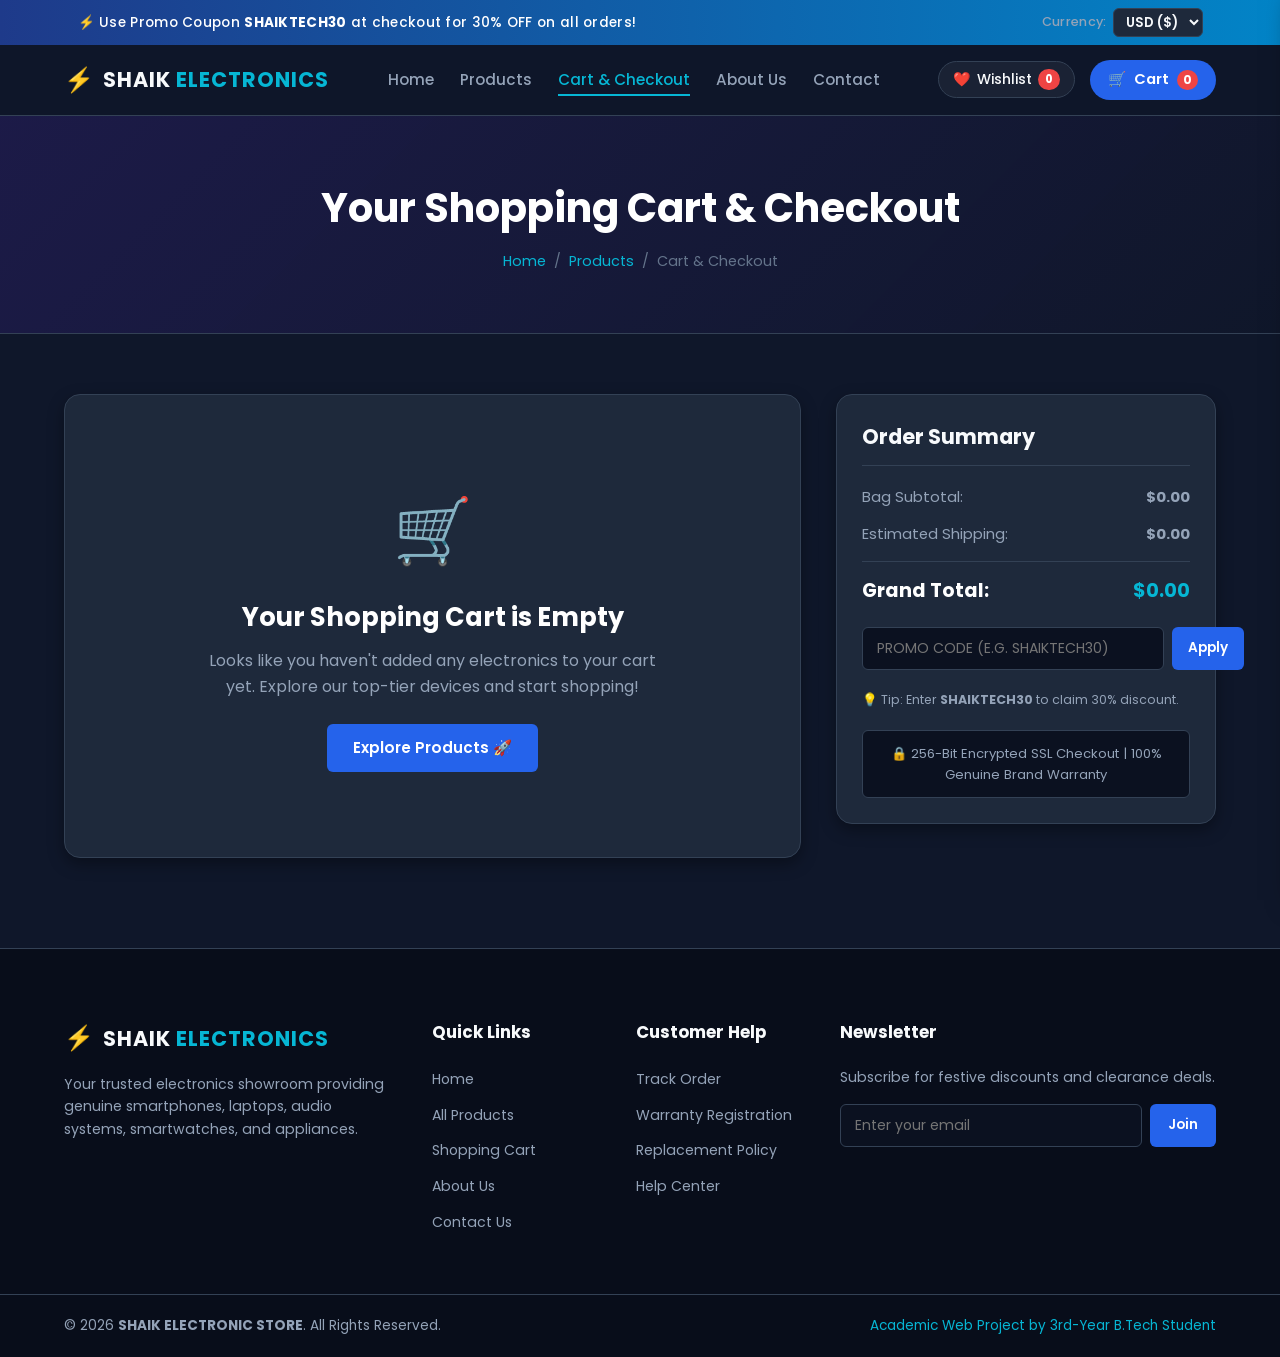
<file: cart.html>
<!DOCTYPE html>
<html lang="en">
<head>
    <meta charset="UTF-8">
    <meta name="viewport" content="width=device-width, initial-scale=1.0">
    <title>Shopping Cart & Checkout | SHAIK ELECTRONIC STORE</title>
    <link rel="stylesheet" href="style.css">
    <link rel="preconnect" href="https://fonts.googleapis.com">
    <link rel="preconnect" href="https://fonts.gstatic.com" crossorigin>
    <link href="https://fonts.googleapis.com/css2?family=Poppins:wght@300;400;500;600;700&display=swap" rel="stylesheet">
</head>
<body>

    <!-- Top Notification Bar with Currency Switcher -->
    <div class="top-bar">
        <div class="container top-bar-content">
            <p>⚡ Use Promo Coupon <strong>SHAIKTECH30</strong> at checkout for 30% OFF on all orders!</p>
            <div class="currency-selector">
                <label for="currencySelect">Currency:</label>
                <select id="currencySelect" class="currency-select" aria-label="Select Currency">
                    <option value="USD">USD ($)</option>
                    <option value="INR">INR (₹)</option>
                    <option value="EUR">EUR (€)</option>
                </select>
            </div>
        </div>
    </div>

    <!-- Navigation Header -->
    <header class="navbar">
        <div class="nav-container">
            <a href="index.html" class="brand-logo">
                <span class="logo-icon">⚡</span>
                <span class="logo-text">SHAIK <span class="highlight">ELECTRONICS</span></span>
            </a>

            <nav class="nav-links" id="navLinks">
                <a href="index.html">Home</a>
                <a href="products.html">Products</a>
                <a href="cart.html" class="active">Cart & Checkout</a>
                <a href="about.html">About Us</a>
                <a href="contact.html">Contact</a>
            </nav>

            <div class="nav-actions">
                <button class="wishlist-btn" id="openWishlistBtn" aria-label="View Wishlist" title="View Wishlist">
                    ❤️ <span class="wishlist-label">Wishlist</span>
                    <span class="wishlist-badge" id="wishlistCount">0</span>
                </button>
                <a href="cart.html" class="cart-btn" aria-label="View Shopping Cart">
                    🛒 <span class="cart-label">Cart</span>
                    <span class="cart-badge" id="cartCount">0</span>
                </a>
                <button class="menu-toggle" id="menuToggle" aria-label="Toggle Menu">☰</button>
            </div>
        </div>
    </header>

    <main>
        <!-- Page Header / Breadcrumbs -->
        <section class="page-header">
            <div class="container">
                <h1>Your Shopping Cart & Checkout</h1>
                <div class="breadcrumbs">
                    <a href="index.html">Home</a>
                    <span>/</span>
                    <a href="products.html">Products</a>
                    <span>/</span>
                    <span>Cart & Checkout</span>
                </div>
            </div>
        </section>

        <!-- Cart Section -->
        <section class="cart-page-section">
            <div class="container">
                <div class="cart-layout">
                    
                    <!-- Left: Cart Items Table -->
                    <div class="cart-table-card" id="cartTableContainer">
                        <!-- Rendered dynamically by script.js -->
                    </div>

                    <!-- Right: Order Summary & Coupon Card -->
                    <div class="order-summary-card">
                        <h3>Order Summary</h3>
                        
                        <div class="summary-row">
                            <span>Bag Subtotal:</span>
                            <strong id="summarySubtotal">$0.00</strong>
                        </div>
                        
                        <div class="summary-row">
                            <span>Estimated Shipping:</span>
                            <strong id="summaryShipping">FREE</strong>
                        </div>

                        <div class="summary-row" id="summaryDiscountRow" style="display: none; color: var(--success);">
                            <span>Discount Applied:</span>
                            <strong id="summaryDiscountVal">-$0.00</strong>
                        </div>

                        <div class="summary-row total-row">
                            <span>Grand Total:</span>
                            <strong id="orderGrandTotal">$0.00</strong>
                        </div>

                        <!-- Promo Code Box -->
                        <div class="coupon-box">
                            <input type="text" id="couponCodeInput" placeholder="Promo code (e.g. SHAIKTECH30)">
                            <button type="button" class="btn btn-primary btn-sm" id="applyCouponBtn">Apply</button>
                        </div>
                        <p style="font-size: 0.78rem; color: var(--text-muted); margin-bottom: 20px;">
                            💡 Tip: Enter <strong>SHAIKTECH30</strong> to claim 30% discount.
                        </p>

                        <!-- Safe Checkout Badge -->
                        <div style="background-color: var(--bg-input); padding: 12px; border-radius: var(--radius-sm); border: 1px solid var(--border-color); text-align: center; font-size: 0.82rem; color: var(--text-muted);">
                            🔒 256-Bit Encrypted SSL Checkout | 100% Genuine Brand Warranty
                        </div>
                    </div>

                </div>

                <!-- Checkout & Shipping Details Card -->
                <div class="checkout-card" id="checkoutCard">
                    <h3>Billing & Delivery Details</h3>
                    <form id="checkoutForm">
                        <div class="form-row">
                            <div class="form-group">
                                <label for="custName">Full Name *</label>
                                <input type="text" id="custName" placeholder="e.g. Rahul Sharma" required>
                            </div>
                            <div class="form-group">
                                <label for="custEmail">Email Address *</label>
                                <input type="email" id="custEmail" placeholder="e.g. rahul@example.com" required>
                            </div>
                        </div>

                        <div class="form-row">
                            <div class="form-group">
                                <label for="custPhone">Phone Number *</label>
                                <input type="tel" id="custPhone" placeholder="e.g. +91 98765 43210" required>
                            </div>
                            <div class="form-group">
                                <label for="paymentMethod">Payment Method *</label>
                                <select id="paymentMethod" required>
                                    <option value="Credit / Debit Card">Credit / Debit Card</option>
                                    <option value="UPI / Google Pay / PhonePe">UPI / Google Pay / PhonePe</option>
                                    <option value="Net Banking">Net Banking</option>
                                    <option value="Cash on Delivery (COD)">Cash on Delivery (COD)</option>
                                </select>
                            </div>
                        </div>

                        <div class="form-row">
                            <div class="form-group">
                                <label for="custCity">City / State *</label>
                                <input type="text" id="custCity" placeholder="e.g. Hyderabad, Telangana" required>
                            </div>
                            <div class="form-group">
                                <label for="custPin">Pincode / Postal Code *</label>
                                <input type="text" id="custPin" placeholder="e.g. 500001" required>
                            </div>
                        </div>

                        <div class="form-group">
                            <label for="custAddress">Complete Delivery Street Address *</label>
                            <textarea id="custAddress" rows="3" placeholder="House/Flat No, Street, Landmark" required></textarea>
                        </div>

                        <button type="submit" class="btn btn-primary btn-block" style="padding: 14px; font-size: 1.05rem;">
                            Place Order & Generate Invoice 🧾
                        </button>
                    </form>
                </div>

            </div>
        </section>
    </main>

    <!-- Footer -->
    <footer class="site-footer">
        <div class="container footer-grid">
            <div class="footer-col">
                <a href="index.html" class="brand-logo footer-logo">
                    <span class="logo-icon">⚡</span>
                    <span class="logo-text">SHAIK <span class="highlight">ELECTRONICS</span></span>
                </a>
                <p class="footer-desc">Your trusted electronics showroom providing genuine smartphones, laptops, audio systems, smartwatches, and appliances.</p>
            </div>

            <div class="footer-col">
                <h4>Quick Links</h4>
                <ul class="footer-links">
                    <li><a href="index.html">Home</a></li>
                    <li><a href="products.html">All Products</a></li>
                    <li><a href="cart.html">Shopping Cart</a></li>
                    <li><a href="about.html">About Us</a></li>
                    <li><a href="contact.html">Contact Us</a></li>
                </ul>
            </div>

            <div class="footer-col">
                <h4>Customer Help</h4>
                <ul class="footer-links">
                    <li><a href="contact.html">Track Order</a></li>
                    <li><a href="contact.html">Warranty Registration</a></li>
                    <li><a href="contact.html">Replacement Policy</a></li>
                    <li><a href="contact.html">Help Center</a></li>
                </ul>
            </div>

            <div class="footer-col">
                <h4>Newsletter</h4>
                <p>Subscribe for festive discounts and clearance deals.</p>
                <form class="newsletter-form" id="newsletterForm">
                    <input type="email" placeholder="Enter your email" required>
                    <button type="submit">Join</button>
                </form>
            </div>
        </div>

        <div class="footer-bottom">
            <div class="container bottom-content">
                <p>&copy; 2026 <strong>SHAIK ELECTRONIC STORE</strong>. All Rights Reserved.</p>
                <p class="credits">Academic Web Project by 3rd-Year B.Tech Student</p>
            </div>
        </div>
    </footer>

    <!-- Digital Printable Invoice Modal -->
    <div class="invoice-modal" id="invoiceModal">
        <div class="invoice-container" id="invoicePrintArea">
            <div class="invoice-header">
                <div class="invoice-brand">
                    <span class="logo-icon">⚡</span>
                    <h2>SHAIK ELECTRONICS</h2>
                    <p>Official Retailer & Gadget Showroom</p>
                </div>
                <div class="invoice-meta">
                    <span class="invoice-badge">PAID & VERIFIED</span>
                    <p><strong>Order ID:</strong> <span id="invOrderId">#SE-2026-0000</span></p>
                    <p><strong>Date:</strong> <span id="invDate">---</span></p>
                </div>
            </div>

            <hr class="invoice-divider">

            <div class="invoice-details-grid">
                <div class="inv-col">
                    <h4>Billed & Shipped To:</h4>
                    <p id="invCustomerName"><strong>---</strong></p>
                    <p id="invCustomerEmail">---</p>
                    <p id="invCustomerAddress">---</p>
                </div>
                <div class="inv-col">
                    <h4>Payment & Delivery:</h4>
                    <p><strong>Payment Method:</strong> <span id="invPaymentMethod">---</span></p>
                    <p><strong>Estimated Delivery:</strong> 2 - 4 Business Days</p>
                    <p><strong>Warranty:</strong> 2-Year Official Brand Care Included</p>
                </div>
            </div>

            <div class="invoice-table-wrapper">
                <table class="invoice-table">
                    <thead>
                        <tr>
                            <th>Item Description</th>
                            <th>Category</th>
                            <th>Qty</th>
                            <th>Unit Price</th>
                            <th>Subtotal</th>
                        </tr>
                    </thead>
                    <tbody id="invItemsBody">
                        <!-- Filled dynamically by script.js -->
                    </tbody>
                </table>
            </div>

            <div class="invoice-summary">
                <div class="inv-summary-box">
                    <div class="inv-sum-row"><span>Items Subtotal:</span><strong id="invSubtotal">$0.00</strong></div>
                    <div class="inv-sum-row"><span>Shipping & Handling:</span><strong id="invShipping">FREE</strong></div>
                    <div class="inv-sum-row" id="invDiscountRow"><span>Promo Discount:</span><strong id="invDiscount">-$0.00</strong></div>
                    <div class="inv-sum-row total"><span>Grand Total:</span><strong id="invGrandTotal">$0.00</strong></div>
                </div>
            </div>

            <div class="invoice-footer">
                <p>Thank you for choosing Shaik Electronic Store! Keep this invoice for claiming manufacturer warranty.</p>
                <p style="font-size: 0.8rem; color: #94a3b8; margin-top: 5px;">Support: contact@shaikelectronics.com | Toll-Free: +1 (800) 555-SHAIK</p>
            </div>

            <div class="invoice-actions no-print">
                <button class="btn btn-primary" onclick="window.print()">🖨️ Print Invoice / Save as PDF</button>
                <button class="btn btn-secondary" id="closeInvoiceBtn">Close & Continue Shopping</button>
            </div>
        </div>
    </div>

    <!-- Wishlist Drawer & Backdrop -->
    <div class="wishlist-drawer" id="wishlistDrawer">
        <div class="wishlist-drawer-content">
            <div class="wishlist-header">
                <h3>❤️ Saved Gadgets (<span id="wishlistDrawerCount">0</span>)</h3>
                <button class="close-modal-btn" id="closeWishlistBtn">&times;</button>
            </div>
            <div class="wishlist-body" id="wishlistItemsContainer">
                <!-- Injected dynamically by script.js -->
            </div>
        </div>
    </div>
    <div class="modal-backdrop" id="wishlistBackdrop"></div>

    <script src="script.js"></script>
</body>
</html>
</file>
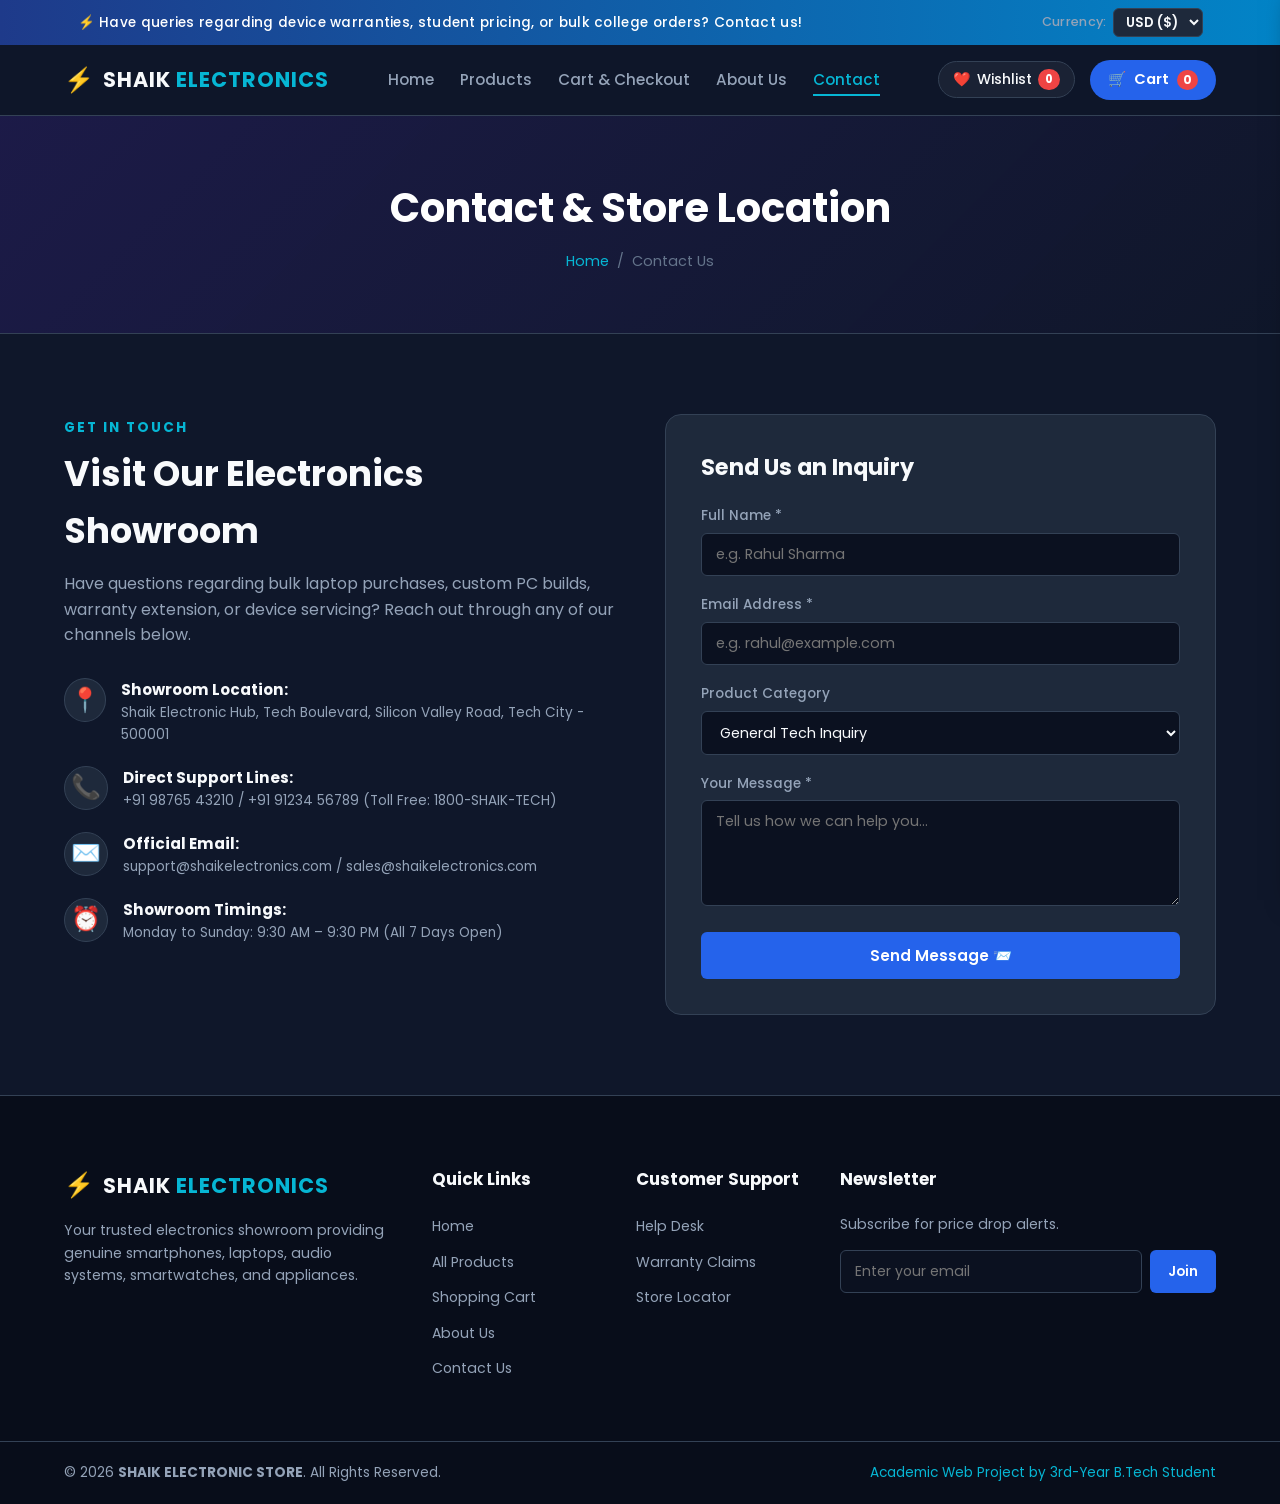
<file: contact.html>
<!DOCTYPE html>
<html lang="en">
<head>
    <meta charset="UTF-8">
    <meta name="viewport" content="width=device-width, initial-scale=1.0">
    <title>Contact & Showroom Location | SHAIK ELECTRONIC STORE</title>
    <link rel="stylesheet" href="style.css">
    <link rel="preconnect" href="https://fonts.googleapis.com">
    <link rel="preconnect" href="https://fonts.gstatic.com" crossorigin>
    <link href="https://fonts.googleapis.com/css2?family=Poppins:wght@300;400;500;600;700&display=swap" rel="stylesheet">
</head>
<body>

    <!-- Top Notification Bar with Currency Switcher -->
    <div class="top-bar">
        <div class="container top-bar-content">
            <p>⚡ Have queries regarding device warranties, student pricing, or bulk college orders? Contact us!</p>
            <div class="currency-selector">
                <label for="currencySelect">Currency:</label>
                <select id="currencySelect" class="currency-select" aria-label="Select Currency">
                    <option value="USD">USD ($)</option>
                    <option value="INR">INR (₹)</option>
                    <option value="EUR">EUR (€)</option>
                </select>
            </div>
        </div>
    </div>

    <!-- Navigation Header -->
    <header class="navbar">
        <div class="nav-container">
            <a href="index.html" class="brand-logo">
                <span class="logo-icon">⚡</span>
                <span class="logo-text">SHAIK <span class="highlight">ELECTRONICS</span></span>
            </a>

            <nav class="nav-links" id="navLinks">
                <a href="index.html">Home</a>
                <a href="products.html">Products</a>
                <a href="cart.html">Cart & Checkout</a>
                <a href="about.html">About Us</a>
                <a href="contact.html" class="active">Contact</a>
            </nav>

            <div class="nav-actions">
                <button class="wishlist-btn" id="openWishlistBtn" aria-label="View Wishlist" title="View Wishlist">
                    ❤️ <span class="wishlist-label">Wishlist</span>
                    <span class="wishlist-badge" id="wishlistCount">0</span>
                </button>
                <a href="cart.html" class="cart-btn" aria-label="View Shopping Cart">
                    🛒 <span class="cart-label">Cart</span>
                    <span class="cart-badge" id="cartCount">0</span>
                </a>
                <button class="menu-toggle" id="menuToggle" aria-label="Toggle Menu">☰</button>
            </div>
        </div>
    </header>

    <main>
        <!-- Page Header / Breadcrumbs -->
        <section class="page-header">
            <div class="container">
                <h1>Contact & Store Location</h1>
                <div class="breadcrumbs">
                    <a href="index.html">Home</a>
                    <span>/</span>
                    <span>Contact Us</span>
                </div>
            </div>
        </section>

        <!-- Contact Section -->
        <section class="contact-section">
            <div class="container contact-wrapper">
                <div class="contact-info">
                    <span class="section-subtitle">Get in Touch</span>
                    <h2 class="section-title">Visit Our Electronics Showroom</h2>
                    <p>Have questions regarding bulk laptop purchases, custom PC builds, warranty extension, or device servicing? Reach out through any of our channels below.</p>

                    <div class="contact-details">
                        <div class="contact-item">
                            <span class="icon">📍</span>
                            <div>
                                <strong>Showroom Location:</strong>
                                <p>Shaik Electronic Hub, Tech Boulevard, Silicon Valley Road, Tech City - 500001</p>
                            </div>
                        </div>
                        <div class="contact-item">
                            <span class="icon">📞</span>
                            <div>
                                <strong>Direct Support Lines:</strong>
                                <p>+91 98765 43210 / +91 91234 56789 (Toll Free: 1800-SHAIK-TECH)</p>
                            </div>
                        </div>
                        <div class="contact-item">
                            <span class="icon">✉️</span>
                            <div>
                                <strong>Official Email:</strong>
                                <p>support@shaikelectronics.com / sales@shaikelectronics.com</p>
                            </div>
                        </div>
                        <div class="contact-item">
                            <span class="icon">⏰</span>
                            <div>
                                <strong>Showroom Timings:</strong>
                                <p>Monday to Sunday: 9:30 AM – 9:30 PM (All 7 Days Open)</p>
                            </div>
                        </div>
                    </div>
                </div>

                <!-- Contact Form Card -->
                <div class="contact-form-card">
                    <h3>Send Us an Inquiry</h3>
                    <form id="contactForm">
                        <div class="form-group">
                            <label for="userName">Full Name *</label>
                            <input type="text" id="userName" placeholder="e.g. Rahul Sharma" required>
                        </div>
                        <div class="form-group">
                            <label for="userEmail">Email Address *</label>
                            <input type="email" id="userEmail" placeholder="e.g. rahul@example.com" required>
                        </div>
                        <div class="form-group">
                            <label for="userCategory">Product Category</label>
                            <select id="userCategory">
                                <option value="General Inquiry">General Tech Inquiry</option>
                                <option value="Smartphones">Smartphones</option>
                                <option value="Laptops">Laptops & Workstations</option>
                                <option value="Audio">Audio & Headphones</option>
                                <option value="Wearables">Smartwatches</option>
                                <option value="Home Appliances">Home Appliances & 4K TVs</option>
                            </select>
                        </div>
                        <div class="form-group">
                            <label for="userMessage">Your Message *</label>
                            <textarea id="userMessage" rows="4" placeholder="Tell us how we can help you..." required></textarea>
                        </div>
                        <button type="submit" class="btn btn-primary btn-block">Send Message 📨</button>
                    </form>
                </div>
            </div>
        </section>
    </main>

    <!-- Footer -->
    <footer class="site-footer">
        <div class="container footer-grid">
            <div class="footer-col">
                <a href="index.html" class="brand-logo footer-logo">
                    <span class="logo-icon">⚡</span>
                    <span class="logo-text">SHAIK <span class="highlight">ELECTRONICS</span></span>
                </a>
                <p class="footer-desc">Your trusted electronics showroom providing genuine smartphones, laptops, audio systems, smartwatches, and appliances.</p>
            </div>

            <div class="footer-col">
                <h4>Quick Links</h4>
                <ul class="footer-links">
                    <li><a href="index.html">Home</a></li>
                    <li><a href="products.html">All Products</a></li>
                    <li><a href="cart.html">Shopping Cart</a></li>
                    <li><a href="about.html">About Us</a></li>
                    <li><a href="contact.html">Contact Us</a></li>
                </ul>
            </div>

            <div class="footer-col">
                <h4>Customer Support</h4>
                <ul class="footer-links">
                    <li><a href="contact.html">Help Desk</a></li>
                    <li><a href="contact.html">Warranty Claims</a></li>
                    <li><a href="contact.html">Store Locator</a></li>
                </ul>
            </div>

            <div class="footer-col">
                <h4>Newsletter</h4>
                <p>Subscribe for price drop alerts.</p>
                <form class="newsletter-form" id="newsletterForm">
                    <input type="email" placeholder="Enter your email" required>
                    <button type="submit">Join</button>
                </form>
            </div>
        </div>

        <div class="footer-bottom">
            <div class="container bottom-content">
                <p>&copy; 2026 <strong>SHAIK ELECTRONIC STORE</strong>. All Rights Reserved.</p>
                <p class="credits">Academic Web Project by 3rd-Year B.Tech Student</p>
            </div>
        </div>
    </footer>

    <!-- Wishlist Drawer & Backdrop -->
    <div class="wishlist-drawer" id="wishlistDrawer">
        <div class="wishlist-drawer-content">
            <div class="wishlist-header">
                <h3>❤️ Saved Gadgets (<span id="wishlistDrawerCount">0</span>)</h3>
                <button class="close-modal-btn" id="closeWishlistBtn">&times;</button>
            </div>
            <div class="wishlist-body" id="wishlistItemsContainer">
                <!-- Injected dynamically by script.js -->
            </div>
        </div>
    </div>
    <div class="modal-backdrop" id="wishlistBackdrop"></div>

    <script src="script.js"></script>
</body>
</html>
</file>
<file: style.css>
/* ==========================================================================
   SHAIK ELECTRONIC STORE - MULTI-PAGE STYLESHEET (style.css)
   Project: 3rd-Year B.Tech Web Development Project
   Author: Shaik
   Tech Stack: Pure CSS3 (Flexbox, CSS Grid, Custom Variables, Transitions)
   ========================================================================== */

/* --------------------------------------------------------------------------
   1. CSS ROOT VARIABLES
   -------------------------------------------------------------------------- */
:root {
    /* Brand Color Scheme */
    --primary: #2563eb;         /* Royal Electric Blue */
    --primary-dark: #1d4ed8;    /* Darker Blue for hover */
    --primary-light: #60a5fa;   /* Light Blue Accent */
    --accent: #06b6d4;          /* Cyan / Tech Accent */
    --accent-glow: rgba(6, 182, 212, 0.3);
    
    /* Background & Dark Neutral Colors */
    --bg-dark: #0f172a;         /* Deep Navy Slate */
    --bg-card: #1e293b;         /* Slate Card Container */
    --bg-card-hover: #243248;   /* Slightly lighter on card hover */
    --bg-input: #0b1120;        /* Form input fields */
    --border-color: #334155;    /* Subtle Slate Border */
    
    /* Text Colors */
    --text-main: #f8fafc;       /* Crisp White */
    --text-muted: #94a3b8;      /* Soft Slate Grey */
    --text-dim: #64748b;        /* Dim Grey for placeholders */
    
    /* Status & Badge Colors */
    --sale-badge: #ef4444;      /* Red badge for discounts */
    --hot-badge: #f59e0b;       /* Amber badge for hot deals */
    --success: #10b981;         /* Green badge / success alert */
    --star-gold: #facc15;       /* Yellow-gold for review stars */
    
    /* Typography & Sizing */
    --font-family: 'Poppins', -apple-system, BlinkMacSystemFont, 'Segoe UI', Roboto, sans-serif;
    --radius-sm: 6px;
    --radius-md: 10px;
    --radius-lg: 16px;
    --radius-full: 9999px;
    
    /* Box Shadows & Transitions */
    --shadow-sm: 0 2px 4px rgba(0, 0, 0, 0.2);
    --shadow-md: 0 6px 16px rgba(0, 0, 0, 0.35);
    --shadow-lg: 0 12px 30px rgba(0, 0, 0, 0.5);
    --transition: all 0.3s cubic-bezier(0.4, 0, 0.2, 1);
}

/* --------------------------------------------------------------------------
   2. GLOBAL RESETS & BASE STYLES
   -------------------------------------------------------------------------- */
* {
    margin: 0;
    padding: 0;
    box-sizing: border-box;
}

html {
    scroll-behavior: smooth;
    font-size: 16px;
}

body {
    font-family: var(--font-family);
    background-color: var(--bg-dark);
    color: var(--text-main);
    line-height: 1.6;
    overflow-x: hidden;
    display: flex;
    flex-direction: column;
    min-height: 100vh;
}

main {
    flex: 1 0 auto;
}

a {
    text-decoration: none;
    color: inherit;
    transition: var(--transition);
}

ul {
    list-style: none;
}

img {
    max-width: 100%;
    height: auto;
    display: block;
}

button, input, select, textarea {
    font-family: inherit;
}

.container {
    width: 90%;
    max-width: 1200px;
    margin: 0 auto;
}

/* --------------------------------------------------------------------------
   3. REUSABLE BUTTONS & BADGES
   -------------------------------------------------------------------------- */
.btn {
    display: inline-flex;
    align-items: center;
    justify-content: center;
    gap: 8px;
    padding: 10px 24px;
    font-size: 0.95rem;
    font-weight: 600;
    border-radius: var(--radius-sm);
    cursor: pointer;
    border: 2px solid transparent;
    transition: var(--transition);
    text-align: center;
}

.btn-primary {
    background-color: var(--primary);
    color: #ffffff;
}

.btn-primary:hover {
    background-color: var(--primary-dark);
    box-shadow: 0 0 16px var(--accent-glow);
    transform: translateY(-2px);
}

.btn-outline {
    background-color: transparent;
    border-color: #ffffff;
    color: #ffffff;
}

.btn-outline:hover {
    background-color: #ffffff;
    color: var(--bg-dark);
    transform: translateY(-2px);
}

.btn-secondary {
    background-color: var(--bg-card);
    border-color: var(--border-color);
    color: var(--text-main);
}

.btn-secondary:hover {
    background-color: var(--border-color);
}

.btn-danger {
    background-color: var(--sale-badge);
    color: #ffffff;
}

.btn-danger:hover {
    background-color: #dc2626;
}

.btn-sm {
    padding: 6px 14px;
    font-size: 0.85rem;
}

.btn-block {
    width: 100%;
}

.badge {
    display: inline-block;
    padding: 4px 12px;
    font-size: 0.75rem;
    font-weight: 700;
    text-transform: uppercase;
    letter-spacing: 1px;
    border-radius: var(--radius-full);
    background-color: var(--accent);
    color: var(--bg-dark);
}

/* Section Header Styles */
.section-header {
    margin-bottom: 40px;
}

.text-center {
    text-align: center;
}

.section-subtitle {
    display: inline-block;
    font-size: 0.85rem;
    font-weight: 700;
    text-transform: uppercase;
    letter-spacing: 2px;
    color: var(--accent);
    margin-bottom: 8px;
}

.section-title {
    font-size: 2.2rem;
    font-weight: 700;
    color: var(--text-main);
    margin-bottom: 12px;
}

.section-desc {
    color: var(--text-muted);
    font-size: 1rem;
    max-width: 650px;
    margin: 0 auto;
}

/* --------------------------------------------------------------------------
   4. TOP ANNOUNCEMENT BAR
   -------------------------------------------------------------------------- */
.top-bar {
    background: linear-gradient(90deg, #1e3a8a, #0284c7);
    color: #ffffff;
    text-align: center;
    padding: 8px 15px;
    font-size: 0.82rem;
    font-weight: 500;
    letter-spacing: 0.3px;
}

/* --------------------------------------------------------------------------
   5. NAVIGATION BAR
   -------------------------------------------------------------------------- */
.navbar {
    position: sticky;
    top: 0;
    z-index: 100;
    background-color: rgba(15, 23, 42, 0.95);
    backdrop-filter: blur(10px);
    border-bottom: 1px solid var(--border-color);
}

.nav-container {
    display: flex;
    align-items: center;
    justify-content: space-between;
    padding: 15px 5%;
    max-width: 1280px;
    margin: 0 auto;
    gap: 20px;
}

.brand-logo {
    display: flex;
    align-items: center;
    gap: 8px;
    font-size: 1.3rem;
    font-weight: 700;
    letter-spacing: 1px;
}

.logo-icon {
    font-size: 1.5rem;
}

.highlight {
    color: var(--accent);
}

.nav-links {
    display: flex;
    align-items: center;
    gap: 26px;
}

.nav-links a {
    color: var(--text-muted);
    font-weight: 500;
    font-size: 0.95rem;
    position: relative;
    padding: 4px 0;
}

.nav-links a:hover,
.nav-links a.active {
    color: var(--accent);
}

.nav-links a::after {
    content: '';
    position: absolute;
    bottom: 0;
    left: 0;
    width: 0;
    height: 2px;
    background-color: var(--accent);
    transition: var(--transition);
}

.nav-links a:hover::after,
.nav-links a.active::after {
    width: 100%;
}

.nav-actions {
    display: flex;
    align-items: center;
    gap: 15px;
}

.cart-btn {
    background-color: var(--primary);
    color: #ffffff;
    border: none;
    padding: 8px 18px;
    border-radius: var(--radius-full);
    font-size: 0.92rem;
    font-weight: 600;
    cursor: pointer;
    display: flex;
    align-items: center;
    gap: 8px;
    transition: var(--transition);
}

.cart-btn:hover {
    background-color: var(--primary-dark);
    transform: scale(1.05);
}

.cart-badge {
    background-color: var(--sale-badge);
    color: #ffffff;
    font-size: 0.75rem;
    font-weight: 700;
    min-width: 20px;
    height: 20px;
    padding: 0 6px;
    border-radius: var(--radius-full);
    display: flex;
    align-items: center;
    justify-content: center;
}

.menu-toggle {
    display: none;
    background: transparent;
    border: none;
    color: var(--text-main);
    font-size: 1.6rem;
    cursor: pointer;
}

/* --------------------------------------------------------------------------
   6. PAGE HEADER / BREADCRUMBS
   -------------------------------------------------------------------------- */
.page-header {
    background: linear-gradient(135deg, rgba(30, 27, 75, 0.9), rgba(15, 23, 42, 0.95)), url('https://images.unsplash.com/photo-1518770660439-4636190af475?auto=format&fit=crop&w=1600&q=80') center/cover;
    padding: 60px 0;
    border-bottom: 1px solid var(--border-color);
    text-align: center;
}

.page-header h1 {
    font-size: 2.5rem;
    font-weight: 700;
    color: #ffffff;
    margin-bottom: 10px;
}

.breadcrumbs {
    display: flex;
    align-items: center;
    justify-content: center;
    gap: 8px;
    font-size: 0.9rem;
    color: var(--text-muted);
}

.breadcrumbs a {
    color: var(--accent);
}

.breadcrumbs a:hover {
    text-decoration: underline;
}

.breadcrumbs span {
    color: var(--text-dim);
}

/* --------------------------------------------------------------------------
   7. HERO SLIDER (Home Page)
   -------------------------------------------------------------------------- */
.hero-slider {
    position: relative;
    width: 100%;
    height: 520px;
    overflow: hidden;
}

.slide {
    position: absolute;
    top: 0;
    left: 0;
    width: 100%;
    height: 100%;
    background-size: cover;
    background-position: center;
    display: flex;
    align-items: center;
    opacity: 0;
    visibility: hidden;
    transition: opacity 0.8s ease-in-out, visibility 0.8s ease-in-out;
}

.slide.active {
    opacity: 1;
    visibility: visible;
}

.slide-content {
    max-width: 650px;
    margin-left: 8%;
    padding: 20px;
    animation: fadeInSlide 0.8s ease forwards;
}

@keyframes fadeInSlide {
    from { opacity: 0; transform: translateY(30px); }
    to { opacity: 1; transform: translateY(0); }
}

.slide-content h1 {
    font-size: 2.8rem;
    line-height: 1.2;
    margin: 15px 0;
    font-weight: 700;
    color: #ffffff;
}

.slide-content p {
    font-size: 1.05rem;
    color: var(--text-muted);
    margin-bottom: 25px;
}

.hero-buttons {
    display: flex;
    gap: 15px;
}

.slider-arrow {
    position: absolute;
    top: 50%;
    transform: translateY(-50%);
    background: rgba(15, 23, 42, 0.65);
    color: #ffffff;
    border: 1px solid var(--border-color);
    width: 44px;
    height: 44px;
    border-radius: 50%;
    cursor: pointer;
    font-size: 1.2rem;
    display: flex;
    align-items: center;
    justify-content: center;
    transition: var(--transition);
    z-index: 10;
}

.slider-arrow:hover {
    background: var(--primary);
    border-color: var(--primary);
}

.slider-arrow.prev { left: 20px; }
.slider-arrow.next { right: 20px; }

.slider-dots {
    position: absolute;
    bottom: 20px;
    left: 50%;
    transform: translateX(-50%);
    display: flex;
    gap: 10px;
    z-index: 10;
}

.slider-dots .dot {
    width: 12px;
    height: 12px;
    border-radius: 50%;
    background: rgba(255, 255, 255, 0.4);
    cursor: pointer;
    transition: var(--transition);
}

.slider-dots .dot.active {
    width: 30px;
    border-radius: var(--radius-full);
    background: var(--accent);
}

/* --------------------------------------------------------------------------
   8. TRUST / FEATURES BAR
   -------------------------------------------------------------------------- */
.features-bar {
    background-color: var(--bg-card);
    border-bottom: 1px solid var(--border-color);
    padding: 30px 0;
}

.features-grid {
    display: grid;
    grid-template-columns: repeat(4, 1fr);
    gap: 20px;
}

.feature-item {
    display: flex;
    align-items: center;
    gap: 15px;
    padding: 10px 15px;
}

.feature-icon {
    font-size: 2rem;
}

.feature-text h4 {
    font-size: 0.95rem;
    color: var(--text-main);
    margin-bottom: 2px;
}

.feature-text p {
    font-size: 0.8rem;
    color: var(--text-muted);
}

/* --------------------------------------------------------------------------
   9. PRODUCTS CATALOG & TOOLBAR
   -------------------------------------------------------------------------- */
.products-section {
    padding: 70px 0;
}

.products-toolbar {
    display: flex;
    justify-content: space-between;
    align-items: center;
    flex-wrap: wrap;
    gap: 20px;
    background-color: var(--bg-card);
    border: 1px solid var(--border-color);
    border-radius: var(--radius-md);
    padding: 18px 24px;
    margin-bottom: 35px;
}

.search-filter-box {
    display: flex;
    align-items: center;
    background-color: var(--bg-input);
    border: 1px solid var(--border-color);
    border-radius: var(--radius-full);
    padding: 8px 16px;
    flex: 0 1 360px;
}

.search-filter-box input {
    background: transparent;
    border: none;
    outline: none;
    color: var(--text-main);
    width: 100%;
    font-size: 0.9rem;
}

.search-filter-box input::placeholder {
    color: var(--text-dim);
}

.sort-box {
    display: flex;
    align-items: center;
    gap: 10px;
}

.sort-box label {
    font-size: 0.88rem;
    color: var(--text-muted);
}

.sort-box select {
    background-color: var(--bg-input);
    border: 1px solid var(--border-color);
    color: var(--text-main);
    padding: 8px 14px;
    border-radius: var(--radius-sm);
    font-size: 0.88rem;
    outline: none;
}

.category-filters {
    display: flex;
    justify-content: center;
    flex-wrap: wrap;
    gap: 10px;
    margin-bottom: 35px;
}

.filter-btn {
    background-color: var(--bg-card);
    color: var(--text-muted);
    border: 1px solid var(--border-color);
    padding: 8px 20px;
    border-radius: var(--radius-full);
    font-size: 0.9rem;
    font-weight: 500;
    cursor: pointer;
    transition: var(--transition);
}

.filter-btn:hover,
.filter-btn.active {
    background-color: var(--primary);
    border-color: var(--primary);
    color: #ffffff;
    transform: translateY(-2px);
}

.products-grid {
    display: grid;
    grid-template-columns: repeat(auto-fill, minmax(260px, 1fr));
    gap: 25px;
}

.product-card {
    background-color: var(--bg-card);
    border: 1px solid var(--border-color);
    border-radius: var(--radius-md);
    overflow: hidden;
    position: relative;
    transition: var(--transition);
    display: flex;
    flex-direction: column;
}

.product-card:hover {
    transform: translateY(-6px);
    border-color: var(--primary-light);
    box-shadow: var(--shadow-lg);
}

.card-badge {
    position: absolute;
    top: 12px;
    left: 12px;
    font-size: 0.72rem;
    font-weight: 700;
    padding: 3px 10px;
    border-radius: var(--radius-sm);
    z-index: 2;
    background-color: var(--accent);
    color: var(--bg-dark);
}

.card-badge.sale { background-color: var(--sale-badge); color: #ffffff; }
.card-badge.popular { background-color: var(--hot-badge); color: var(--bg-dark); }

.product-img-wrapper {
    position: relative;
    width: 100%;
    height: 220px;
    background-color: #0b1120;
    overflow: hidden;
}

.product-img {
    width: 100%;
    height: 100%;
    object-fit: cover;
    transition: transform 0.5s ease;
}

.product-card:hover .product-img {
    transform: scale(1.08);
}

.quick-view-btn {
    position: absolute;
    bottom: -40px;
    left: 50%;
    transform: translateX(-50%);
    background-color: rgba(15, 23, 42, 0.85);
    color: #ffffff;
    border: 1px solid var(--border-color);
    padding: 6px 16px;
    font-size: 0.8rem;
    border-radius: var(--radius-full);
    cursor: pointer;
    transition: var(--transition);
    white-space: nowrap;
}

.product-card:hover .quick-view-btn {
    bottom: 15px;
}

.quick-view-btn:hover {
    background-color: var(--primary);
    border-color: var(--primary);
}

.product-info {
    padding: 20px;
    display: flex;
    flex-direction: column;
    flex-grow: 1;
}

.product-cat {
    font-size: 0.75rem;
    text-transform: uppercase;
    color: var(--accent);
    font-weight: 600;
    margin-bottom: 5px;
}

.product-title {
    font-size: 1.05rem;
    font-weight: 600;
    color: var(--text-main);
    margin-bottom: 8px;
    line-height: 1.4;
}

.product-rating {
    color: var(--star-gold);
    font-size: 0.85rem;
    margin-bottom: 12px;
}

.product-rating span {
    color: var(--text-muted);
    font-size: 0.8rem;
    margin-left: 4px;
}

.product-price-row {
    display: flex;
    align-items: baseline;
    gap: 10px;
    margin-bottom: 15px;
    margin-top: auto;
}

.current-price {
    font-size: 1.25rem;
    font-weight: 700;
    color: #ffffff;
}

.old-price {
    font-size: 0.9rem;
    color: var(--text-dim);
    text-decoration: line-through;
}

.btn-add-cart {
    width: 100%;
    background-color: rgba(37, 99, 235, 0.15);
    border: 1px solid var(--primary);
    color: var(--primary-light);
    padding: 10px 16px;
    border-radius: var(--radius-sm);
    font-weight: 600;
    font-size: 0.9rem;
    cursor: pointer;
    transition: var(--transition);
}

.btn-add-cart:hover {
    background-color: var(--primary);
    color: #ffffff;
}

/* --------------------------------------------------------------------------
   10. DEDICATED SHOPPING CART & CHECKOUT
   -------------------------------------------------------------------------- */
.cart-page-section {
    padding: 60px 0 90px;
}

.cart-layout {
    display: grid;
    grid-template-columns: 1fr 380px;
    gap: 35px;
    align-items: flex-start;
}

.cart-table-card {
    background-color: var(--bg-card);
    border: 1px solid var(--border-color);
    border-radius: var(--radius-lg);
    padding: 25px;
    box-shadow: var(--shadow-md);
}

.cart-table-card h2 {
    font-size: 1.4rem;
    margin-bottom: 20px;
    color: var(--text-main);
}

.cart-table {
    width: 100%;
    border-collapse: collapse;
    margin-bottom: 25px;
}

.cart-table th {
    text-align: left;
    padding: 12px 14px;
    color: var(--text-muted);
    font-size: 0.85rem;
    text-transform: uppercase;
    border-bottom: 1px solid var(--border-color);
}

.cart-table td {
    padding: 18px 14px;
    border-bottom: 1px solid var(--border-color);
    vertical-align: middle;
}

.cart-product-cell {
    display: flex;
    align-items: center;
    gap: 15px;
}

.cart-item-img {
    width: 70px;
    height: 70px;
    object-fit: cover;
    border-radius: var(--radius-sm);
    background-color: #0b1120;
}

.cart-product-cell h4 {
    font-size: 0.95rem;
    color: var(--text-main);
    margin-bottom: 4px;
}

.cart-product-cell .cat-badge {
    font-size: 0.72rem;
    color: var(--accent);
}

.qty-control {
    display: inline-flex;
    align-items: center;
    background-color: var(--bg-input);
    border: 1px solid var(--border-color);
    border-radius: var(--radius-sm);
}

.qty-btn {
    background: transparent;
    border: none;
    color: var(--text-main);
    width: 28px;
    height: 28px;
    font-weight: bold;
    cursor: pointer;
    font-size: 1rem;
    transition: var(--transition);
}

.qty-btn:hover {
    background-color: var(--primary);
    color: #ffffff;
}

.qty-val {
    padding: 0 10px;
    font-weight: 600;
    font-size: 0.9rem;
}

.cart-table .subtotal-cell {
    color: var(--accent);
    font-weight: 700;
    font-size: 1rem;
}

.btn-remove-item {
    background: transparent;
    border: none;
    color: var(--sale-badge);
    font-size: 1.1rem;
    cursor: pointer;
    padding: 6px;
    border-radius: 4px;
    transition: var(--transition);
}

.btn-remove-item:hover {
    background-color: rgba(239, 68, 68, 0.15);
}

.cart-table-footer {
    display: flex;
    justify-content: space-between;
    align-items: center;
    flex-wrap: wrap;
    gap: 15px;
}

.order-summary-card {
    background-color: var(--bg-card);
    border: 1px solid var(--border-color);
    border-radius: var(--radius-lg);
    padding: 25px;
    box-shadow: var(--shadow-md);
}

.order-summary-card h3 {
    font-size: 1.3rem;
    margin-bottom: 20px;
    color: var(--text-main);
    border-bottom: 1px solid var(--border-color);
    padding-bottom: 12px;
}

.summary-row {
    display: flex;
    justify-content: space-between;
    margin-bottom: 14px;
    font-size: 0.92rem;
    color: var(--text-muted);
}

.summary-row.total-row {
    font-size: 1.2rem;
    font-weight: 700;
    color: #ffffff;
    border-top: 1px solid var(--border-color);
    padding-top: 14px;
    margin-top: 10px;
}

.summary-row.total-row strong {
    color: var(--accent);
}

.coupon-box {
    display: flex;
    gap: 8px;
    margin: 20px 0;
}

.coupon-box input {
    background-color: var(--bg-input);
    border: 1px solid var(--border-color);
    color: var(--text-main);
    padding: 10px 14px;
    border-radius: var(--radius-sm);
    font-size: 0.88rem;
    flex-grow: 1;
    outline: none;
    text-transform: uppercase;
}

.checkout-card {
    background-color: var(--bg-card);
    border: 1px solid var(--border-color);
    border-radius: var(--radius-lg);
    padding: 30px;
    margin-top: 35px;
}

.checkout-card h3 {
    font-size: 1.3rem;
    margin-bottom: 20px;
    color: var(--text-main);
}

.form-row {
    display: grid;
    grid-template-columns: 1fr 1fr;
    gap: 20px;
}

.form-group {
    margin-bottom: 18px;
}

.form-group label {
    display: block;
    font-size: 0.85rem;
    font-weight: 500;
    color: var(--text-muted);
    margin-bottom: 6px;
}

.form-group input,
.form-group select,
.form-group textarea {
    width: 100%;
    background-color: var(--bg-input);
    border: 1px solid var(--border-color);
    color: var(--text-main);
    padding: 10px 14px;
    border-radius: var(--radius-sm);
    font-size: 0.9rem;
    outline: none;
    transition: var(--transition);
}

.form-group input:focus,
.form-group select:focus,
.form-group textarea:focus {
    border-color: var(--primary);
    box-shadow: 0 0 0 3px rgba(37, 99, 235, 0.25);
}

.empty-cart-state {
    text-align: center;
    padding: 60px 20px;
}

.empty-cart-icon {
    font-size: 4rem;
    margin-bottom: 15px;
    display: inline-block;
}

.empty-cart-state h3 {
    font-size: 1.6rem;
    color: #ffffff;
    margin-bottom: 10px;
}

.empty-cart-state p {
    color: var(--text-muted);
    max-width: 450px;
    margin: 0 auto 25px;
}

/* --------------------------------------------------------------------------
   11. PROMOTIONAL DEALS BANNER
   -------------------------------------------------------------------------- */
.deal-banner {
    background: linear-gradient(135deg, #1e1b4b 0%, #0f172a 100%);
    border-top: 1px solid var(--border-color);
    border-bottom: 1px solid var(--border-color);
    padding: 80px 0;
}

.deal-content {
    display: grid;
    grid-template-columns: 1fr 1fr;
    align-items: center;
    gap: 50px;
}

.deal-badge {
    margin-bottom: 15px;
}

.deal-text h2 {
    font-size: 2.2rem;
    font-weight: 700;
    margin-bottom: 15px;
    line-height: 1.3;
}

.deal-text p {
    color: var(--text-muted);
    font-size: 1.05rem;
    margin-bottom: 30px;
}

.deal-timer {
    display: flex;
    gap: 15px;
    margin-bottom: 35px;
}

.timer-box {
    background-color: var(--bg-card);
    border: 1px solid var(--border-color);
    border-radius: var(--radius-md);
    padding: 12px 18px;
    text-align: center;
    min-width: 75px;
}

.timer-box span {
    display: block;
    font-size: 1.8rem;
    font-weight: 700;
    color: var(--accent);
}

.timer-box label {
    font-size: 0.75rem;
    color: var(--text-muted);
    text-transform: uppercase;
}

.deal-img img {
    border-radius: var(--radius-lg);
    box-shadow: var(--shadow-lg);
    border: 1px solid var(--border-color);
    width: 100%;
}

/* --------------------------------------------------------------------------
   12. ABOUT SECTION & FOUNDER PROFILE CARD (about.html)
   -------------------------------------------------------------------------- */
.about-section {
    padding: 80px 0;
}

.about-grid {
    display: grid;
    grid-template-columns: 1fr 1fr;
    align-items: center;
    gap: 50px;
}

.about-img-box img {
    border-radius: var(--radius-lg);
    box-shadow: var(--shadow-lg);
    border: 1px solid var(--border-color);
    width: 100%;
}

.about-text-box .lead {
    font-size: 1.15rem;
    font-weight: 500;
    color: var(--text-main);
    margin-bottom: 15px;
}

.about-text-box p {
    color: var(--text-muted);
    margin-bottom: 20px;
}

.about-stats {
    display: grid;
    grid-template-columns: repeat(3, 1fr);
    gap: 15px;
    margin-top: 30px;
}

.stat-card {
    background-color: var(--bg-card);
    border: 1px solid var(--border-color);
    border-radius: var(--radius-md);
    padding: 20px;
    text-align: center;
}

.stat-card h3 {
    font-size: 1.8rem;
    color: var(--accent);
    font-weight: 700;
    margin-bottom: 5px;
}

.stat-card p {
    font-size: 0.8rem;
    color: var(--text-muted);
    margin-bottom: 0;
}

/* --- DEDICATED FOUNDER PROFILE SECTION (NEAT & CLEAN) --- */
.founder-section {
    padding: 80px 0;
    background-color: #0b1120;
    border-top: 1px solid var(--border-color);
    border-bottom: 1px solid var(--border-color);
}

.founder-card {
    background: linear-gradient(145deg, #1e293b 0%, #0f172a 100%);
    border: 2px solid #334155;
    border-radius: 20px;
    padding: 40px;
    display: grid;
    grid-template-columns: 320px 1fr;
    gap: 40px;
    align-items: center;
    box-shadow: 0 20px 40px rgba(0, 0, 0, 0.4);
    position: relative;
    overflow: hidden;
}

.founder-card::before {
    content: '';
    position: absolute;
    top: -50%;
    right: -20%;
    width: 300px;
    height: 300px;
    background: radial-gradient(circle, var(--accent-glow) 0%, transparent 70%);
    z-index: 1;
    pointer-events: none;
}

.founder-img-wrapper {
    position: relative;
    border-radius: 16px;
    padding: 8px;
    background: linear-gradient(135deg, var(--primary) 0%, var(--accent) 100%);
    box-shadow: 0 10px 25px rgba(6, 182, 212, 0.25);
    z-index: 2;
}

.founder-img {
    width: 100%;
    height: 380px;
    object-fit: cover;
    object-position: top center;
    border-radius: 12px;
    display: block;
    background-color: #ffffff;
}

.founder-info {
    z-index: 2;
}

.founder-tag {
    display: inline-block;
    background-color: rgba(6, 182, 212, 0.15);
    color: var(--accent);
    padding: 4px 14px;
    border-radius: var(--radius-full);
    font-size: 0.82rem;
    font-weight: 700;
    letter-spacing: 1px;
    text-transform: uppercase;
    margin-bottom: 12px;
    border: 1px solid rgba(6, 182, 212, 0.3);
}

.founder-name {
    font-size: 2.2rem;
    font-weight: 700;
    color: #ffffff;
    margin-bottom: 4px;
}

.founder-role {
    font-size: 1.05rem;
    color: var(--primary-light);
    font-weight: 600;
    margin-bottom: 18px;
}

.founder-quote {
    background-color: rgba(15, 23, 42, 0.6);
    border-left: 4px solid var(--accent);
    padding: 16px 20px;
    border-radius: 0 8px 8px 0;
    color: var(--text-main);
    font-style: italic;
    font-size: 0.98rem;
    margin-bottom: 22px;
    line-height: 1.6;
}

.founder-bio {
    color: var(--text-muted);
    font-size: 0.95rem;
    margin-bottom: 25px;
    line-height: 1.7;
}

.founder-badges {
    display: flex;
    flex-wrap: wrap;
    gap: 12px;
    margin-bottom: 25px;
}

.founder-badge-item {
    background-color: var(--bg-card);
    border: 1px solid var(--border-color);
    padding: 8px 16px;
    border-radius: var(--radius-full);
    font-size: 0.85rem;
    font-weight: 500;
    color: var(--text-main);
    display: flex;
    align-items: center;
    gap: 8px;
}

.founder-socials {
    display: flex;
    gap: 12px;
}

.founder-social-btn {
    background-color: var(--bg-card);
    border: 1px solid var(--border-color);
    color: var(--text-main);
    padding: 8px 18px;
    border-radius: var(--radius-sm);
    font-size: 0.85rem;
    font-weight: 600;
    transition: var(--transition);
    display: inline-flex;
    align-items: center;
    gap: 6px;
}

.founder-social-btn:hover {
    background-color: var(--primary);
    border-color: var(--primary);
    transform: translateY(-2px);
}

/* Values Grid */
.values-section {
    background-color: var(--bg-dark);
    padding: 80px 0;
}

.values-grid {
    display: grid;
    grid-template-columns: repeat(3, 1fr);
    gap: 25px;
}

.value-card {
    background-color: var(--bg-card);
    border: 1px solid var(--border-color);
    border-radius: var(--radius-md);
    padding: 30px;
    text-align: center;
}

.value-card .icon {
    font-size: 2.5rem;
    margin-bottom: 15px;
}

.value-card h3 {
    font-size: 1.2rem;
    color: #ffffff;
    margin-bottom: 10px;
}

.value-card p {
    color: var(--text-muted);
    font-size: 0.9rem;
}

/* --------------------------------------------------------------------------
   13. CUSTOMER TESTIMONIALS
   -------------------------------------------------------------------------- */
.testimonials-section {
    background-color: #0b1120;
    padding: 80px 0;
    border-top: 1px solid var(--border-color);
    border-bottom: 1px solid var(--border-color);
}

.reviews-grid {
    display: grid;
    grid-template-columns: repeat(3, 1fr);
    gap: 25px;
}

.review-card {
    background-color: var(--bg-card);
    border: 1px solid var(--border-color);
    border-radius: var(--radius-md);
    padding: 30px;
    display: flex;
    flex-direction: column;
    justify-content: space-between;
}

.review-stars {
    color: var(--star-gold);
    font-size: 1.1rem;
    margin-bottom: 15px;
}

.review-card p {
    color: var(--text-muted);
    font-size: 0.95rem;
    font-style: italic;
    margin-bottom: 20px;
}

.reviewer-info h4 {
    font-size: 1rem;
    color: var(--text-main);
}

.reviewer-info span {
    font-size: 0.8rem;
    color: var(--accent);
}

/* --------------------------------------------------------------------------
   14. CONTACT SECTION
   -------------------------------------------------------------------------- */
.contact-section {
    padding: 80px 0;
}

.contact-wrapper {
    display: grid;
    grid-template-columns: 1fr 1fr;
    gap: 50px;
}

.contact-info p {
    color: var(--text-muted);
    margin-bottom: 30px;
}

.contact-details {
    display: flex;
    flex-direction: column;
    gap: 20px;
}

.contact-item {
    display: flex;
    align-items: flex-start;
    gap: 15px;
}

.contact-item .icon {
    font-size: 1.5rem;
    background-color: var(--bg-card);
    border: 1px solid var(--border-color);
    width: 44px;
    height: 44px;
    border-radius: 50%;
    display: flex;
    align-items: center;
    justify-content: center;
}

.contact-item strong {
    display: block;
    color: var(--text-main);
    font-size: 0.95rem;
}

.contact-item p {
    color: var(--text-muted);
    font-size: 0.85rem;
    margin-bottom: 0;
}

.contact-form-card {
    background-color: var(--bg-card);
    border: 1px solid var(--border-color);
    border-radius: var(--radius-lg);
    padding: 35px;
}

.contact-form-card h3 {
    font-size: 1.4rem;
    margin-bottom: 20px;
    color: var(--text-main);
}

/* --------------------------------------------------------------------------
   15. FOOTER
   -------------------------------------------------------------------------- */
.site-footer {
    background-color: #080d1a;
    border-top: 1px solid var(--border-color);
    padding-top: 70px;
}

.footer-grid {
    display: grid;
    grid-template-columns: 2fr 1fr 1fr 1.5fr;
    gap: 40px;
    margin-bottom: 50px;
}

.footer-desc {
    color: var(--text-muted);
    font-size: 0.88rem;
    margin: 15px 0 20px;
}

.social-links {
    display: flex;
    gap: 12px;
}

.social-links a {
    display: inline-flex;
    align-items: center;
    justify-content: center;
    width: 36px;
    height: 36px;
    background-color: var(--bg-card);
    border: 1px solid var(--border-color);
    border-radius: 50%;
    font-size: 1rem;
    transition: var(--transition);
}

.social-links a:hover {
    background-color: var(--primary);
    border-color: var(--primary);
    transform: translateY(-3px);
}

.footer-col h4 {
    font-size: 1.05rem;
    color: var(--text-main);
    margin-bottom: 20px;
    position: relative;
}

.footer-links li {
    margin-bottom: 10px;
}

.footer-links a {
    color: var(--text-muted);
    font-size: 0.88rem;
}

.footer-links a:hover {
    color: var(--accent);
    padding-left: 5px;
}

.footer-col p {
    color: var(--text-muted);
    font-size: 0.88rem;
    margin-bottom: 15px;
}

.newsletter-form {
    display: flex;
    gap: 8px;
}

.newsletter-form input {
    background-color: var(--bg-input);
    border: 1px solid var(--border-color);
    color: var(--text-main);
    padding: 10px 14px;
    border-radius: var(--radius-sm);
    font-size: 0.88rem;
    flex-grow: 1;
    outline: none;
}

.newsletter-form button {
    background-color: var(--primary);
    color: #ffffff;
    border: none;
    padding: 10px 18px;
    border-radius: var(--radius-sm);
    font-weight: 600;
    cursor: pointer;
    transition: var(--transition);
}

.newsletter-form button:hover {
    background-color: var(--primary-dark);
}

.footer-bottom {
    border-top: 1px solid var(--border-color);
    padding: 20px 0;
    text-align: center;
    font-size: 0.85rem;
    color: var(--text-muted);
}

.bottom-content {
    display: flex;
    justify-content: space-between;
    align-items: center;
}

.credits {
    color: var(--accent);
}

/* --------------------------------------------------------------------------
   16. QUICK VIEW MODAL & TOAST NOTIFICATION
   -------------------------------------------------------------------------- */
.modal-overlay {
    position: fixed;
    top: 0;
    left: 0;
    width: 100%;
    height: 100%;
    background-color: rgba(0, 0, 0, 0.75);
    backdrop-filter: blur(5px);
    z-index: 1000;
    display: flex;
    align-items: center;
    justify-content: center;
    opacity: 0;
    visibility: hidden;
    transition: var(--transition);
}

.modal-overlay.active {
    opacity: 1;
    visibility: visible;
}

.modal-card {
    background-color: var(--bg-card);
    border: 1px solid var(--border-color);
    border-radius: var(--radius-lg);
    width: 90%;
    max-width: 780px;
    max-height: 85vh;
    overflow-y: auto;
    box-shadow: var(--shadow-lg);
    position: relative;
    padding: 30px;
    transform: translateY(20px) scale(0.95);
    transition: var(--transition);
}

.modal-overlay.active .modal-card {
    transform: translateY(0) scale(1);
}

.close-btn {
    position: absolute;
    top: 15px;
    right: 20px;
    background: transparent;
    border: none;
    color: var(--text-muted);
    font-size: 1.8rem;
    cursor: pointer;
    line-height: 1;
    transition: var(--transition);
    z-index: 10;
}

.close-btn:hover {
    color: var(--sale-badge);
}

.quick-view-grid {
    display: grid;
    grid-template-columns: 1fr 1fr;
    gap: 30px;
    align-items: center;
}

.quick-view-img {
    width: 100%;
    border-radius: var(--radius-md);
    background-color: #0b1120;
}

.quick-view-specs {
    margin: 15px 0;
    font-size: 0.85rem;
    color: var(--text-muted);
}

.quick-view-specs li {
    margin-bottom: 6px;
}

/* Toast Floating Notification */
.toast-notification {
    position: fixed;
    bottom: 25px;
    right: 25px;
    background-color: var(--primary);
    color: #ffffff;
    padding: 12px 22px;
    border-radius: var(--radius-md);
    font-size: 0.9rem;
    font-weight: 600;
    box-shadow: var(--shadow-lg);
    z-index: 2000;
    transform: translateY(100px);
    opacity: 0;
    transition: var(--transition);
    display: flex;
    align-items: center;
    gap: 8px;
}

.toast-notification.show {
    transform: translateY(0);
    opacity: 1;
}

/* --------------------------------------------------------------------------
   17. RESPONSIVE MEDIA QUERIES
   -------------------------------------------------------------------------- */
@media (max-width: 992px) {
    .cart-layout {
        grid-template-columns: 1fr;
    }
    
    .founder-card {
        grid-template-columns: 1fr;
        padding: 30px;
        text-align: center;
    }

    .founder-img-wrapper {
        max-width: 260px;
        margin: 0 auto;
    }

    .founder-img {
        height: 320px;
    }

    .founder-quote {
        border-left: none;
        border-top: 3px solid var(--accent);
        border-radius: 0 0 8px 8px;
    }

    .founder-badges {
        justify-content: center;
    }

    .founder-socials {
        justify-content: center;
    }
    
    .hero-slider {
        height: 460px;
    }
    
    .slide-content h1 {
        font-size: 2.2rem;
    }
    
    .features-grid,
    .values-grid {
        grid-template-columns: repeat(2, 1fr);
    }
    
    .deal-content,
    .about-grid,
    .contact-wrapper {
        grid-template-columns: 1fr;
        gap: 40px;
    }
    
    .reviews-grid {
        grid-template-columns: repeat(2, 1fr);
    }
    
    .footer-grid {
        grid-template-columns: 1fr 1fr;
    }
    
    .quick-view-grid {
        grid-template-columns: 1fr;
    }
    
    .form-row {
        grid-template-columns: 1fr;
    }
}

@media (max-width: 768px) {
    .menu-toggle {
        display: block;
    }
    
    .nav-links {
        position: absolute;
        top: 100%;
        left: 0;
        width: 100%;
        background-color: var(--bg-card);
        flex-direction: column;
        align-items: flex-start;
        padding: 20px 30px;
        gap: 15px;
        border-bottom: 1px solid var(--border-color);
        display: none;
    }
    
    .nav-links.active {
        display: flex;
    }
    
    .slide-content {
        margin-left: 5%;
        padding-right: 5%;
    }
    
    .slide-content h1 {
        font-size: 1.8rem;
    }
    
    .features-grid,
    .values-grid,
    .reviews-grid,
    .footer-grid {
        grid-template-columns: 1fr;
    }
    
    .about-stats {
        grid-template-columns: 1fr;
    }
    
    .products-toolbar {
        flex-direction: column;
        align-items: stretch;
    }
    
    .search-filter-box {
        flex: 1 1 100%;
    }
    
    .cart-table th:nth-child(2),
    .cart-table td:nth-child(2) {
        display: none;
    }
    
    .bottom-content {
        flex-direction: column;
        gap: 10px;
    }
}

/* ==========================================================================
   11. NEW ENHANCEMENTS: CURRENCY SWITCHER, WISHLIST, STOCK, INVOICE & PRINT
   ========================================================================== */

/* Top Bar Flex & Currency Selector */
.top-bar-content {
    display: flex;
    justify-content: space-between;
    align-items: center;
    flex-wrap: wrap;
    gap: 10px;
    font-size: 0.85rem;
}

.currency-selector {
    display: flex;
    align-items: center;
    gap: 6px;
}

.currency-selector label {
    color: var(--text-muted);
    font-size: 0.8rem;
    font-weight: 500;
}

.currency-select,
#currencySelect {
    background: var(--bg-card);
    color: var(--text-main);
    border: 1px solid var(--border-color);
    border-radius: var(--radius-sm);
    padding: 3px 8px;
    font-size: 0.82rem;
    font-weight: 600;
    cursor: pointer;
    outline: none;
    transition: var(--transition);
}

.currency-select:hover,
.currency-select:focus,
#currencySelect:hover,
#currencySelect:focus {
    border-color: var(--primary-light);
}

/* Wishlist Button in Navbar */
.wishlist-btn {
    display: inline-flex;
    align-items: center;
    gap: 6px;
    background: rgba(255, 255, 255, 0.05);
    border: 1px solid var(--border-color);
    color: var(--text-main);
    padding: 7px 14px;
    border-radius: var(--radius-full);
    font-size: 0.88rem;
    font-weight: 500;
    cursor: pointer;
    transition: var(--transition);
}

.wishlist-btn:hover {
    background: rgba(239, 68, 68, 0.15);
    border-color: rgba(239, 68, 68, 0.4);
    transform: translateY(-2px);
}

.wishlist-badge {
    background-color: var(--sale-badge);
    color: #ffffff;
    font-size: 0.72rem;
    font-weight: 700;
    padding: 2px 7px;
    border-radius: var(--radius-full);
    min-width: 18px;
    text-align: center;
}

/* Product Card Wishlist Toggle Heart Button */
.product-card {
    position: relative;
}

.btn-wishlist-toggle {
    position: absolute;
    top: 12px;
    right: 12px;
    z-index: 5;
    background: rgba(15, 23, 42, 0.75);
    backdrop-filter: blur(6px);
    border: 1px solid rgba(255, 255, 255, 0.12);
    border-radius: 50%;
    width: 36px;
    height: 36px;
    display: flex;
    align-items: center;
    justify-content: center;
    font-size: 1.1rem;
    cursor: pointer;
    transition: transform 0.2s cubic-bezier(0.34, 1.56, 0.64, 1), background-color 0.2s;
}

.btn-wishlist-toggle:hover {
    transform: scale(1.18);
    background: rgba(239, 68, 68, 0.2);
    border-color: var(--sale-badge);
}

.btn-wishlist-toggle.active {
    background: rgba(239, 68, 68, 0.25);
    border-color: var(--sale-badge);
}

/* Product Meta Row & Stock Badges */
.product-meta-row {
    display: flex;
    justify-content: space-between;
    align-items: center;
    margin-bottom: 6px;
}

.stock-status {
    font-size: 0.75rem;
    font-weight: 600;
    padding: 2px 8px;
    border-radius: var(--radius-full);
}

.stock-status.in {
    color: var(--success);
    background: rgba(16, 185, 129, 0.1);
    border: 1px solid rgba(16, 185, 129, 0.25);
}

.stock-status.low {
    color: var(--hot-badge);
    background: rgba(245, 158, 11, 0.12);
    border: 1px solid rgba(245, 158, 11, 0.3);
}

/* Price Filters Toolbar */
.price-filters-wrapper {
    display: flex;
    align-items: center;
    gap: 10px;
    margin: 15px 0 25px;
    flex-wrap: wrap;
}

.price-filters-label {
    font-size: 0.88rem;
    color: var(--text-muted);
    font-weight: 500;
}

.price-filters {
    display: flex;
    gap: 8px;
    flex-wrap: wrap;
}

.price-btn {
    background: var(--bg-card);
    border: 1px solid var(--border-color);
    color: var(--text-muted);
    padding: 6px 14px;
    border-radius: var(--radius-full);
    font-size: 0.82rem;
    font-weight: 500;
    cursor: pointer;
    transition: var(--transition);
}

.price-btn:hover {
    color: var(--text-main);
    border-color: var(--primary-light);
}

.price-btn.active {
    background: var(--primary);
    border-color: var(--primary);
    color: #ffffff;
    box-shadow: 0 2px 8px rgba(37, 99, 235, 0.4);
}

/* Wishlist Drawer & Backdrop */
.modal-backdrop {
    position: fixed;
    top: 0;
    left: 0;
    width: 100vw;
    height: 100vh;
    background: rgba(0, 0, 0, 0.65);
    backdrop-filter: blur(4px);
    z-index: 998;
    opacity: 0;
    visibility: hidden;
    transition: var(--transition);
}

.modal-backdrop.active {
    opacity: 1;
    visibility: visible;
}

.wishlist-drawer {
    position: fixed;
    top: 0;
    right: -420px;
    width: 400px;
    max-width: 90vw;
    height: 100vh;
    background: var(--bg-card);
    border-left: 1px solid var(--border-color);
    box-shadow: -6px 0 25px rgba(0, 0, 0, 0.6);
    z-index: 999;
    transition: right 0.35s cubic-bezier(0.4, 0, 0.2, 1);
    display: flex;
    flex-direction: column;
}

.wishlist-drawer.active {
    right: 0;
}

.wishlist-drawer-content {
    display: flex;
    flex-direction: column;
    height: 100%;
}

.wishlist-header {
    display: flex;
    justify-content: space-between;
    align-items: center;
    padding: 20px 24px;
    border-bottom: 1px solid var(--border-color);
}

.wishlist-header h3 {
    font-size: 1.15rem;
    color: var(--text-main);
}

.close-modal-btn {
    background: transparent;
    border: none;
    color: var(--text-muted);
    font-size: 1.5rem;
    line-height: 1;
    cursor: pointer;
    transition: var(--transition);
}

.close-modal-btn:hover {
    color: #ffffff;
    transform: scale(1.15);
}

.wishlist-body {
    flex: 1;
    overflow-y: auto;
    padding: 20px;
}

.empty-wishlist-state {
    text-align: center;
    padding: 60px 20px;
}

.wishlist-list {
    display: flex;
    flex-direction: column;
    gap: 15px;
}

.wishlist-item {
    display: flex;
    gap: 14px;
    background: var(--bg-dark);
    border: 1px solid var(--border-color);
    padding: 12px;
    border-radius: var(--radius-md);
    align-items: center;
}

.wishlist-item-img {
    width: 65px;
    height: 65px;
    object-fit: cover;
    border-radius: var(--radius-sm);
    background: var(--bg-input);
}

.wishlist-item-info {
    flex: 1;
}

.wishlist-item-info h4 {
    font-size: 0.88rem;
    color: var(--text-main);
    margin-bottom: 4px;
    line-height: 1.3;
}

.wishlist-price {
    color: var(--accent);
    font-weight: 700;
    font-size: 0.95rem;
    margin-bottom: 8px;
}

.wishlist-actions {
    display: flex;
    align-items: center;
    justify-content: space-between;
    gap: 8px;
}

.btn-xs {
    padding: 5px 12px;
    font-size: 0.78rem;
}

.btn-remove-wishlist {
    background: transparent;
    border: none;
    color: var(--text-dim);
    font-size: 1rem;
    cursor: pointer;
    padding: 4px;
    transition: var(--transition);
}

.btn-remove-wishlist:hover {
    color: var(--sale-badge);
}

/* Digital Invoice Modal */
.invoice-modal {
    position: fixed;
    top: 0;
    left: 0;
    width: 100vw;
    height: 100vh;
    background: rgba(0, 0, 0, 0.75);
    backdrop-filter: blur(8px);
    z-index: 1000;
    display: flex;
    align-items: center;
    justify-content: center;
    padding: 20px;
    opacity: 0;
    visibility: hidden;
    transition: var(--transition);
    overflow-y: auto;
}

.invoice-modal.active {
    opacity: 1;
    visibility: visible;
}

.invoice-container {
    background: var(--bg-card);
    border: 1px solid var(--border-color);
    border-radius: var(--radius-lg);
    box-shadow: 0 15px 40px rgba(0, 0, 0, 0.6);
    max-width: 680px;
    width: 100%;
    padding: 35px 40px;
    position: relative;
    max-height: 90vh;
    overflow-y: auto;
    color: var(--text-main);
}

.invoice-header {
    display: flex;
    justify-content: space-between;
    align-items: flex-start;
    flex-wrap: wrap;
    gap: 15px;
}

.invoice-brand h2 {
    font-size: 1.4rem;
    color: #ffffff;
    letter-spacing: 0.5px;
    margin: 4px 0;
}

.invoice-brand p {
    font-size: 0.8rem;
    color: var(--text-muted);
}

.invoice-meta {
    text-align: right;
    font-size: 0.82rem;
    color: var(--text-muted);
}

.invoice-badge {
    display: inline-block;
    background: rgba(16, 185, 129, 0.15);
    color: var(--success);
    border: 1px solid rgba(16, 185, 129, 0.3);
    font-size: 0.75rem;
    font-weight: 700;
    padding: 3px 10px;
    border-radius: var(--radius-full);
    margin-bottom: 6px;
}

.invoice-divider {
    border: none;
    border-top: 1px solid var(--border-color);
    margin: 20px 0;
}

.invoice-details-grid {
    display: grid;
    grid-template-columns: 1fr 1fr;
    gap: 20px;
    font-size: 0.85rem;
    margin-bottom: 25px;
}

.inv-col h4 {
    color: var(--primary-light);
    font-size: 0.88rem;
    margin-bottom: 6px;
}

.inv-col p {
    color: var(--text-muted);
    line-height: 1.5;
}

.invoice-table-wrapper {
    overflow-x: auto;
    margin-bottom: 20px;
}

.invoice-table {
    width: 100%;
    border-collapse: collapse;
    font-size: 0.85rem;
}

.invoice-table th {
    background: var(--bg-dark);
    color: var(--text-muted);
    padding: 10px 12px;
    text-align: left;
    font-weight: 600;
    border-bottom: 1px solid var(--border-color);
}

.invoice-table td {
    padding: 12px;
    border-bottom: 1px solid rgba(51, 65, 85, 0.5);
    color: var(--text-main);
}

.invoice-summary {
    display: flex;
    justify-content: flex-end;
    margin-bottom: 25px;
}

.inv-summary-box {
    width: 280px;
    background: var(--bg-dark);
    border: 1px solid var(--border-color);
    border-radius: var(--radius-md);
    padding: 15px;
    font-size: 0.85rem;
}

.inv-sum-row {
    display: flex;
    justify-content: space-between;
    margin-bottom: 8px;
    color: var(--text-muted);
}

.inv-sum-row.total {
    border-top: 1px solid var(--border-color);
    padding-top: 10px;
    margin-top: 6px;
    margin-bottom: 0;
    color: #ffffff;
    font-size: 1.05rem;
    font-weight: 700;
}

.inv-sum-row.total strong {
    color: var(--accent);
}

.invoice-footer {
    text-align: center;
    border-top: 1px solid var(--border-color);
    padding-top: 18px;
    font-size: 0.82rem;
    color: var(--text-muted);
}

.invoice-actions {
    display: flex;
    gap: 12px;
    justify-content: center;
    margin-top: 25px;
}

/* Print Media Query */
@media print {
    body * {
        visibility: hidden;
    }
    #invoiceModal,
    #invoicePrintArea,
    #invoicePrintArea * {
        visibility: visible;
    }
    #invoiceModal {
        position: absolute;
        left: 0;
        top: 0;
        width: 100%;
        height: auto;
        background: none;
        padding: 0;
        display: block;
    }
    .invoice-container {
        border: none;
        box-shadow: none;
        max-width: 100%;
        padding: 20px;
        color: #000000;
        background: #ffffff;
    }
    .invoice-brand h2,
    .invoice-table td,
    .inv-sum-row.total,
    .inv-col p strong {
        color: #000000 !important;
    }
    .invoice-table th {
        background: #f1f5f9;
        color: #334155 !important;
    }
    .no-print {
        display: none !important;
    }
}
</file>
